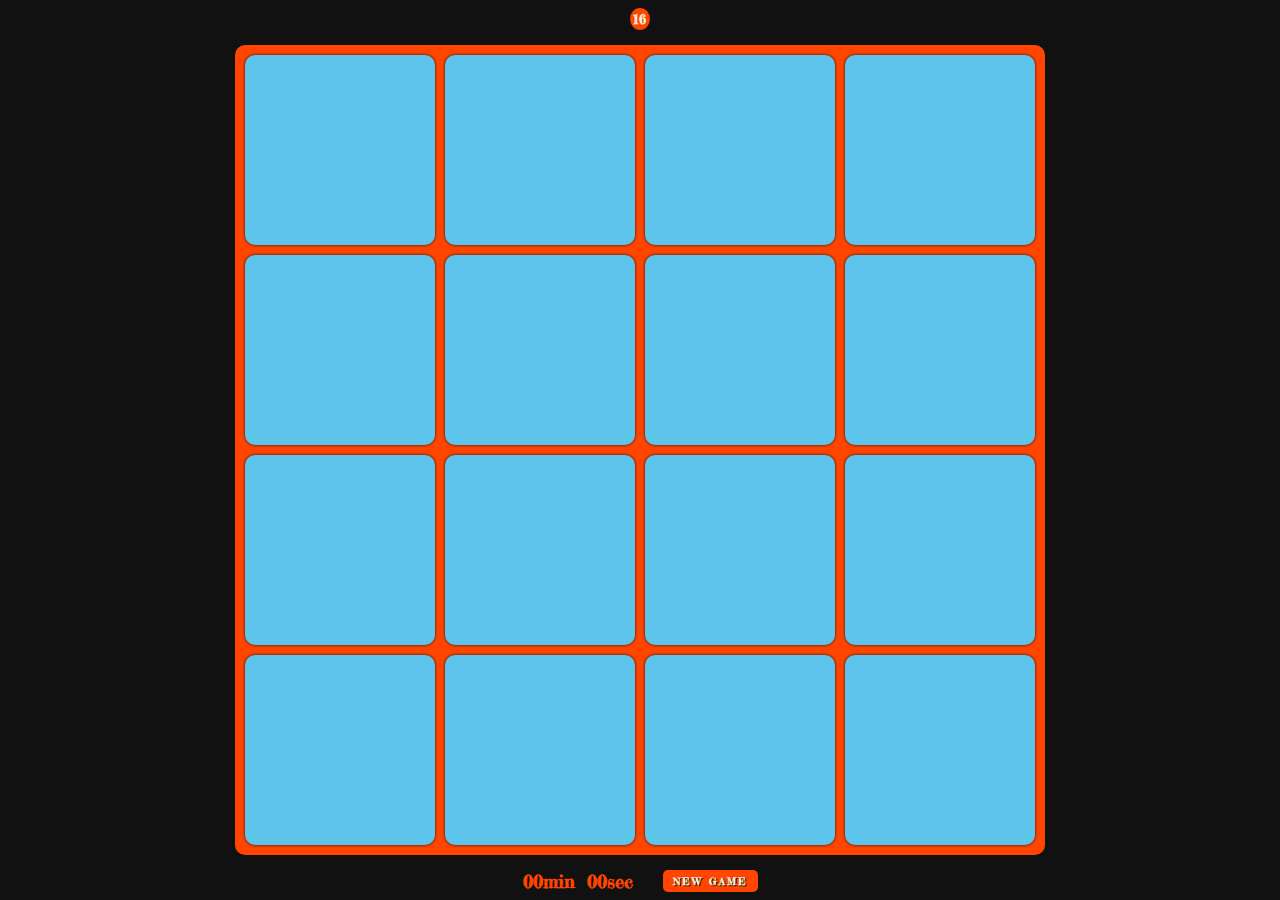
<file: index.html>
<!DOCTYPE html>
<html lang="en">
<head>
  <meta charset="UTF-8">
  <meta name="viewport" content="width=device-width, initial-scale=1.0">
  <link rel="stylesheet" href="https://cdnjs.cloudflare.com/ajax/libs/font-awesome/6.6.0/css/all.min.css"
    integrity="sha512-Kc323vGBEqzTmouAECnVceyQqyqdsSiqLQISBL29aUW4U/M7pSPA/gEUZQqv1cwx4OnYxTxve5UMg5GT6L4JJg=="
    crossorigin="anonymous" referrerpolicy="no-referrer" />
    <link rel="icon" type="image/png" href="images/billy.png">
    <link rel="stylesheet" href="style.css">
    <script src="script.js" defer type="module"></script>
  <title>Memorise</title>
</head>
<body>
  <div class="container">
    <form>
      <select name="choice" class="select-cells-number">
        <option value="16" selected>16</option>
        <option value="36">36</option>
        <option value="64">64</option>
      </select>
    </form>
    <div class="playground"></div>
    <div class="modal">
      <div class="modal-content">
        <h2 class="modal-heading">Game Over</h2>
        <div class="modal-time">
          <span>Time Spent: </span>
        </div>
        <h3 class="modal-text">Wrong Attempts: <span class="wrong">5</span></h3>
        <button class="btn modal-btn">Start Again</button>
      </div>
    </div>
    <div class="features">
      <div class="timer">
        <span>00</span>min <span>00</span>sec
      </div>
      <button class="btn restart-btn">New Game</button>
    </div>
  </div>
</body>
</html>
</file>
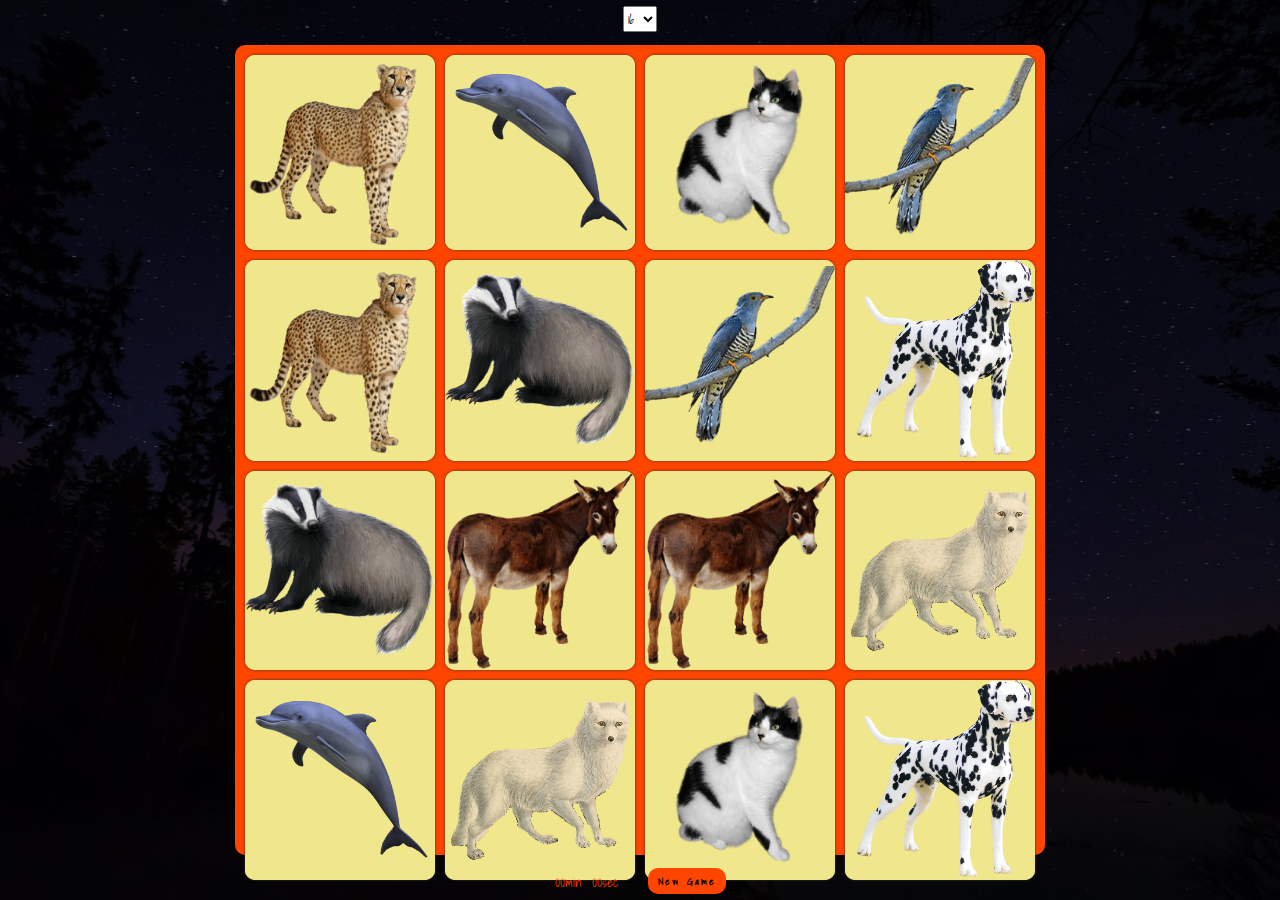
<file: Memorise - abandoned version/index.html>
<!DOCTYPE html>
<html lang="en">
<head>
    <meta charset="UTF-8">
    <meta name="viewport" content="width=device-width, initial-scale=1.0">
    <link rel="stylesheet" href="https://cdnjs.cloudflare.com/ajax/libs/font-awesome/6.5.1/css/all.min.css">
    <link rel="stylesheet" href="style.css">
    <script src="script.js" defer type="module"></script>
    <title>Memorise</title>
</head>
<body>
    <div class="container">
        <form>
            <select name="choice" class="select-cells-number">
                <option value="16" selected>16</option>
                <option value="36">36</option>
                <option value="64">64</option>
            </select>
        </form>
        <div class="playground"></div>
        <div class="modal">
            <div class="modal-content">
                <h2 class="modal-heading">Game Over</h2>
                <div class="modal-time">
                    <span>Time Spent:</span>
                </div>
                <h3 class="modal-text">Wrong Attempts: <span class="wrong">5</span></h3>
                <button class="btn modal-btn">Start Again?</button>
            </div>
        </div>
        <div class="features">
            <div class="timer">
                <span>00</span>min <span>00</span>sec
            </div>
            <button class="btn restart-btn">New Game</button>
        </div>

    </div>
    
</body>
</html>
</file>
<file: style.css>
@import url('https://fonts.googleapis.com/css2?family=Caveat:wght@400..700&family=Fredericka+the+Great&family=Noto+Sans+Mono:wght@100..900&family=Playfair+Display:ital,wght@0,400..900;1,400..900&family=Poppins:ital,wght@0,100;0,200;0,300;0,400;0,500;0,600;0,700;0,800;0,900;1,100;1,200;1,300;1,400;1,500;1,600;1,700;1,800;1,900&family=Truculenta:opsz,wght@12..72,100..900&display=swap');

* {
  margin: 0;
  padding: 0;
  box-sizing: border-box;
  font-family: 'Fredericka the Great', serif;
}

html {
  font-size: 62.5%;
}

:root {
  --grid-cell: 6;
  --gap: 1rem;
  --time: 0.5s;
  --main: #ff4500;
  --light: #fbfb93;
  --dark: #111;
  --blue: #5fc4eb; 
  --submit: #f3f0d8;
  --mco: #111111d1;
}

.container {
  height: 100svh;
  display: grid;
  place-items: center;
  background-color: var(--dark);
}

.playground {
  background-color: var(--main);
  width: 90vmin;
  height: 90vmin;
  border-radius: var(--gap);
  display: grid;
  gap: var(--gap);
  padding: var(--gap);
}

.select-cells-number {
  background-color: var(--main);
  appearance: none;
  border: none;
  color: var(--submit);
  font-weight: bold;
  padding: 3px;
  border-radius: 50%; 
  outline: none;
  cursor: pointer;
}

.card {
  background-color: var(--blue);
  box-shadow: 0 0 0.3rem var(--dark);
  display: grid;
  place-items: center;
  border-radius: inherit;
  cursor: pointer;
  perspective: 100rem;
  transform: rotateY(180deg);
  transition: transform var(--time) var(--time) linear;
}

.card.change {
  pointer-events: none;
  transform: rotateY(0);
  transition: transform var(--time) linear;
}

.card.pause {
  pointer-events: none;
}

.card.stop {
  pointer-events: none;
}

.card img {
  width: 100%;
  height: 100%;
  object-fit: scale-down;
  background-color: var(--light);
  border-radius: inherit;
  transform-style: preserve-3d;
  transform: rotateY(180deg);
  transition: transform var(--time) var(--time) linear;
  backface-visibility: hidden;
}

.card.change img {
  transform: rotateY(0);
  transition: transform var(--time) linear;
}

.modal {
  position: fixed;
  inset: 0;
  background-color: var(--mco);
  display: grid;
  place-items: center;
  opacity: 0;
  visibility: hidden;
  transition: opacity var(--time) 1s;
}

.modal-content {
  display: flex;
  flex-direction: column;
  justify-content: center;
  align-items: center;
  row-gap: var(--gap);
  width: 40rem;
  aspect-ratio: 1;
  background-color: var(--dark);
  border-radius: var(--gap);
}

.modal-heading {
  font-size: 4rem;
  color: var(--main);
  text-shadow: 1px 1px 0 var(--dark);
  margin-bottom: var(--gap);
}

.modal-time {
  display: flex;
  font-weight: bold;
  align-items: center;
  color: var(--blue);
  column-gap: var(--gap);
}

.modal-time > span { 
  font-size: 1.8rem;
}

.modal-text {
  color: var(--blue);
  font-size: 1.8rem;
  font-weight: bold;
}

.wrong {
  display: inline-block;
  margin: 0.5rem;
  font-size: 2.5rem;
}

.btn {
  box-sizing: content-box;
  padding: 0.5rem 1rem;
  background-color: var(--main);
  border: none;
  border-radius: 0.5rem;
  font-size: 1.2rem;
  font-weight: bold;
  text-transform: uppercase;
  letter-spacing: 0.2rem;
  margin-top: 2rem;
  cursor: pointer;
  color: var(--submit);
  text-shadow: 1px 1px 0 var(--dark);
}

.yes-btn, .cancel-btn {
  margin-inline: 0.5rem;
  width: 7rem;
}

.features {
  display: flex;
  align-items: center;
  column-gap: 3rem;
}

.features .restart-btn {
  margin: 0;
  font-size: 1rem;
  background-color: var(--main);
}

.timer {
  font-size: 1.8rem;
  font-weight: bold;
  color: var(--main);
}

.timer span {
  font-size: 1.8rem;
  width: 2.7rem;
}

.timer span:last-child {
  margin-left: 0.5rem;
}

@media (max-width: 600px) {
  :root {
    --gap: 0.5rem;
  }
  .playground {
    width: 95vmin;
    height: 95vmin;
  }
  .modal-content {
    width: 30rem;
    text-align: center;
  }
}
</file>
<file: Memorise - abandoned version/style.css>
@import url('https://fonts.googleapis.com/css2?family=Shadows+Into+Light&display=swap');

* {
    margin: 0;
    padding: 0;
    box-sizing: border-box;
    font-family: 'Shadows Into Light', sans-serif;
}

html {
    font-size: 62.5%;
}

:root {
    --black: #000;
    --beige: beige;
    --khaki: khaki;
    --orange: orangered;
    --red: darkred;
    --grid-cell: 6;
    --gap: 1rem;
    --time: 0.5s;
}

.container {
    height: 100svh;
    display: grid;
    place-items: center;
    background: 
        linear-gradient(
        rgba(0, 0, 0, 0.7),
        rgba(0, 0, 0, 0.6)),
        url('./bg/bg.jpg') no-repeat center;
    background-size: cover;
}

.playground {
    background-color: var(--orange);
    width: 90vmin;
    height: 90vmin;
    border-radius: var(--gap);
    display: grid;
    gap: var(--gap);
    padding: var(--gap);
}

.card {
    background-color: var(--khaki);
    box-shadow: 0 0 0.3rem #333;
    display: grid;
    place-items: center;
    border-radius: inherit;
    cursor: pointer;
}

.card img {
    width: 100%;
    height: 100%;
    object-fit: contain;
    background-color: var(--khaki);
    border-radius: inherit;
}

.modal {
    position: fixed;
    inset: 0;
    /* background-color: rgba(51, 51, 51, 0.61);     */
    display: grid;
    place-items: center;
    opacity: 0;
    visibility: hidden;
}

.modal-content {
    display: flex;
    flex-direction: column;
    justify-content: center;
    align-items: center;
    row-gap: var(--gap);
    width: 40rem;
    aspect-ratio: 1;
    background-color: var(--black);
    border-radius: var(--gap);
}

.modal-heading {
    font-size: 4rem;
    color: var(--orange);
    margin: var(--gap);
}

.modal-time {
    display: flex;
    align-items: center;
    column-gap: var(--gap);
}

.modal-time > span {
    font-size: 1.8rem;
    color: var(--khaki);
}

.modal-text {
    font-size: 1.8rem;   
    color: var(--khaki);
}

.btn {
    box-sizing: content-box;
    padding: 0.5rem 1rem;
    background-color: var(--orange);
    border: none;
    border-radius: var(--gap);
    font-size: 1.2rem;
    font-weight: bold;
    letter-spacing: 0.2rem;
    margin-top: 2rem;
    cursor: pointer;
}

.features {
    display: flex;
    align-items: center;
    column-gap: 3rem;
}

.features .restart-btn {
    margin: 0;
    font-size: 1rem;
}

.timer {
    color: var(--orange);
    font-size: 1.3rem;
}

.timer span {
    font-size: 1.6rem;
    width: 2.7rem;
}

.timer span:last-child {
    margin-left: 0.5rem;
}
</file>
